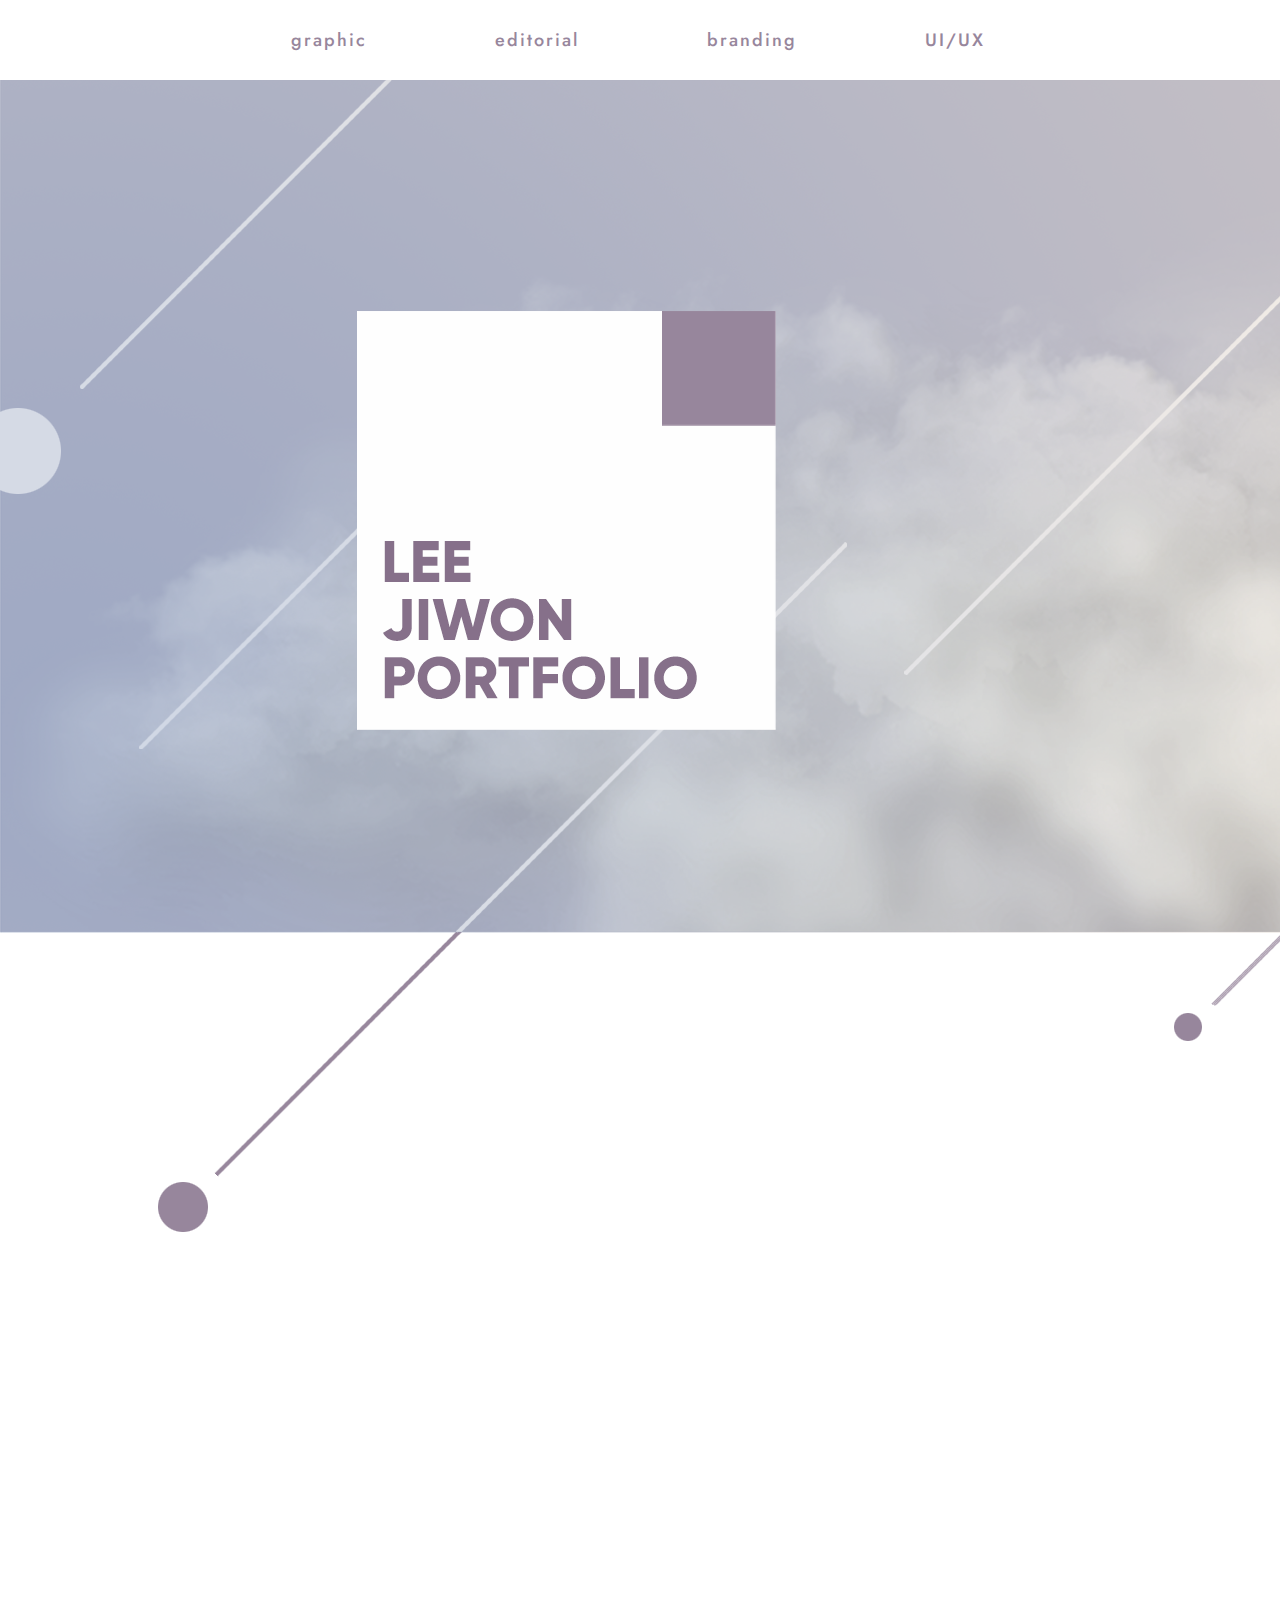
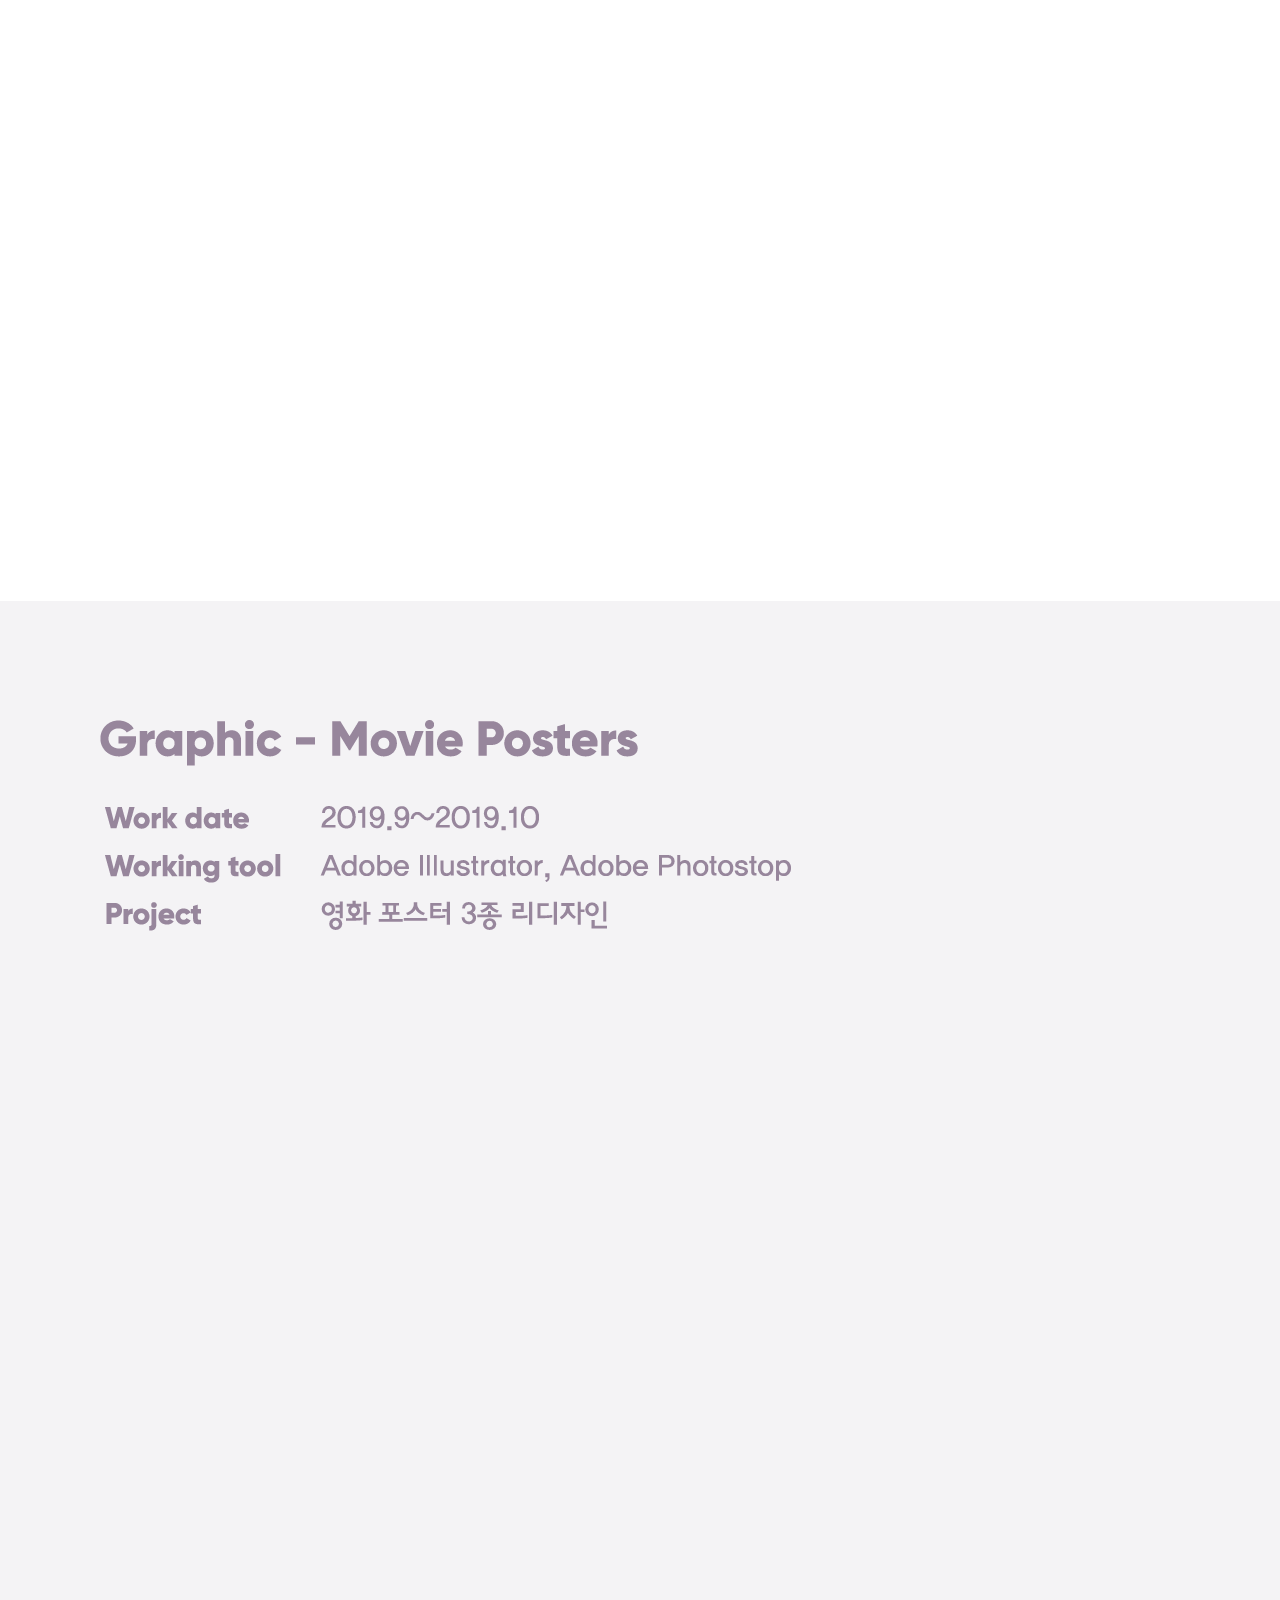
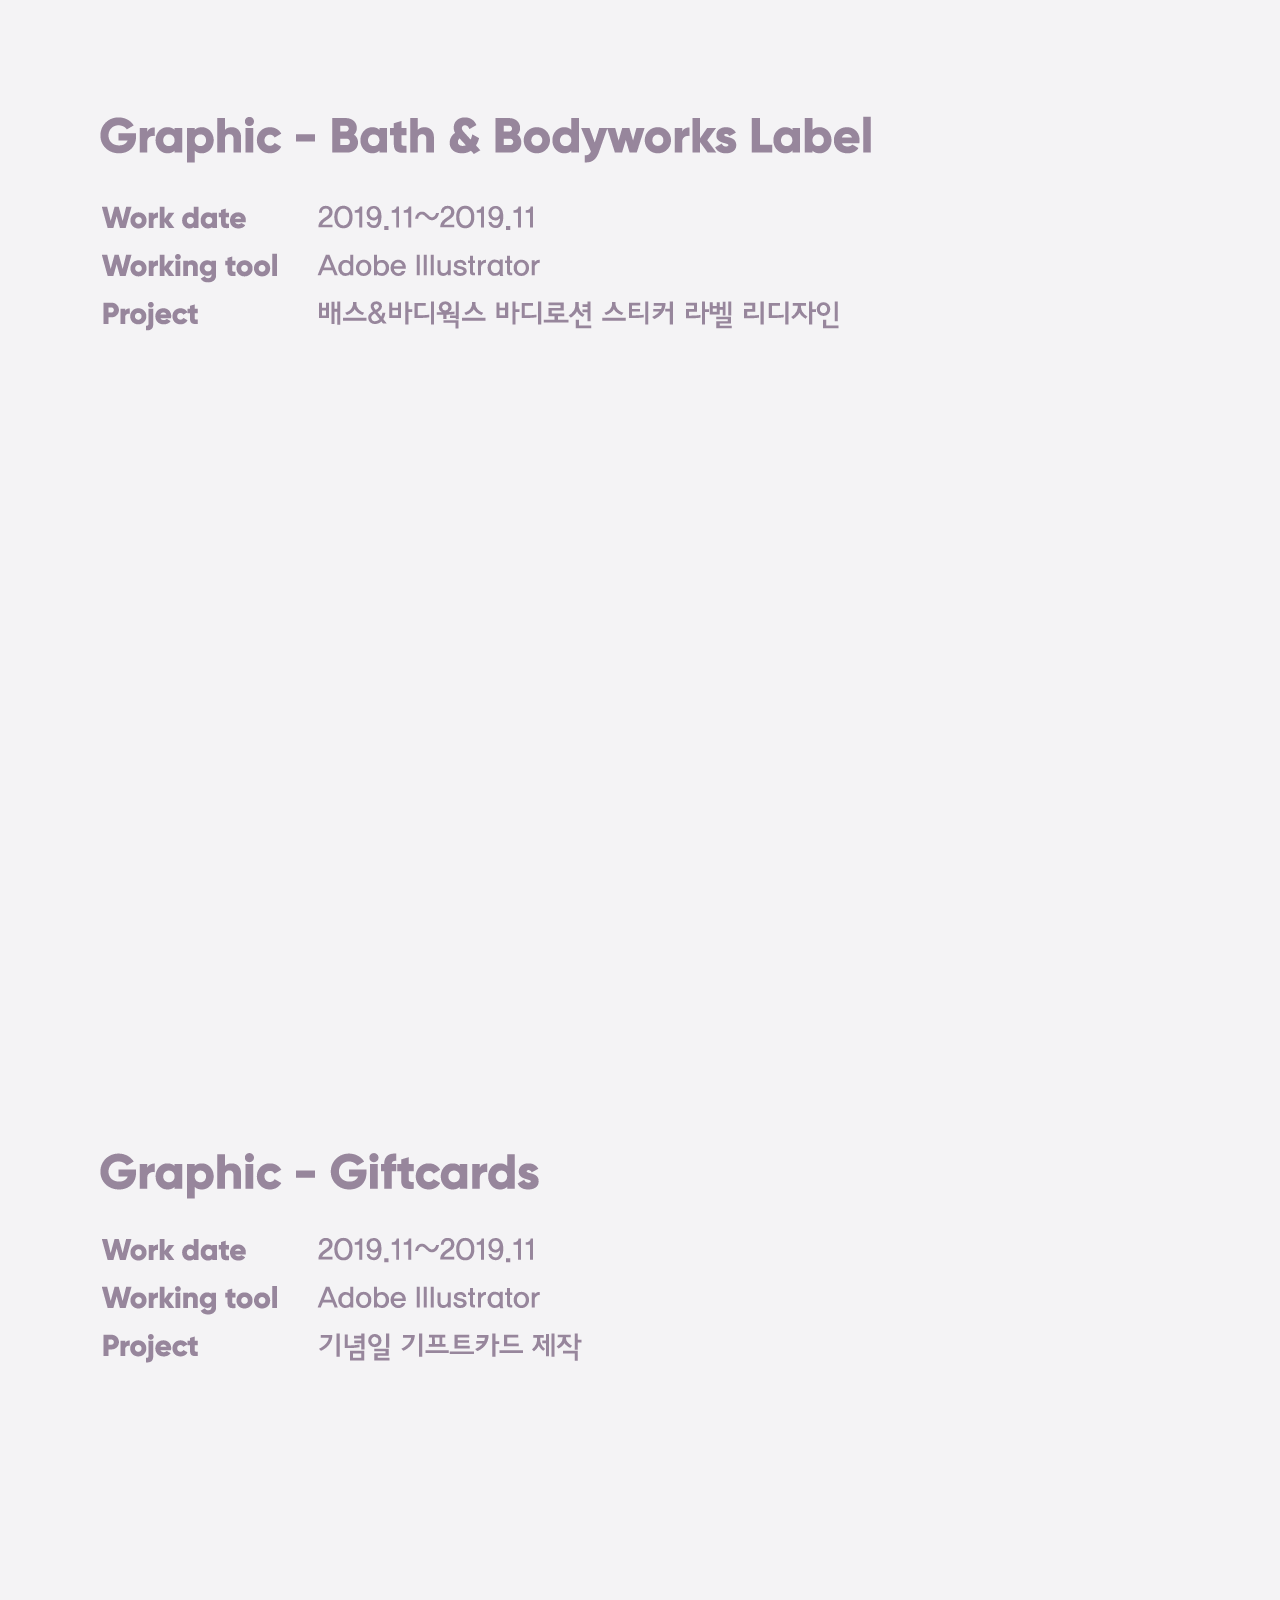
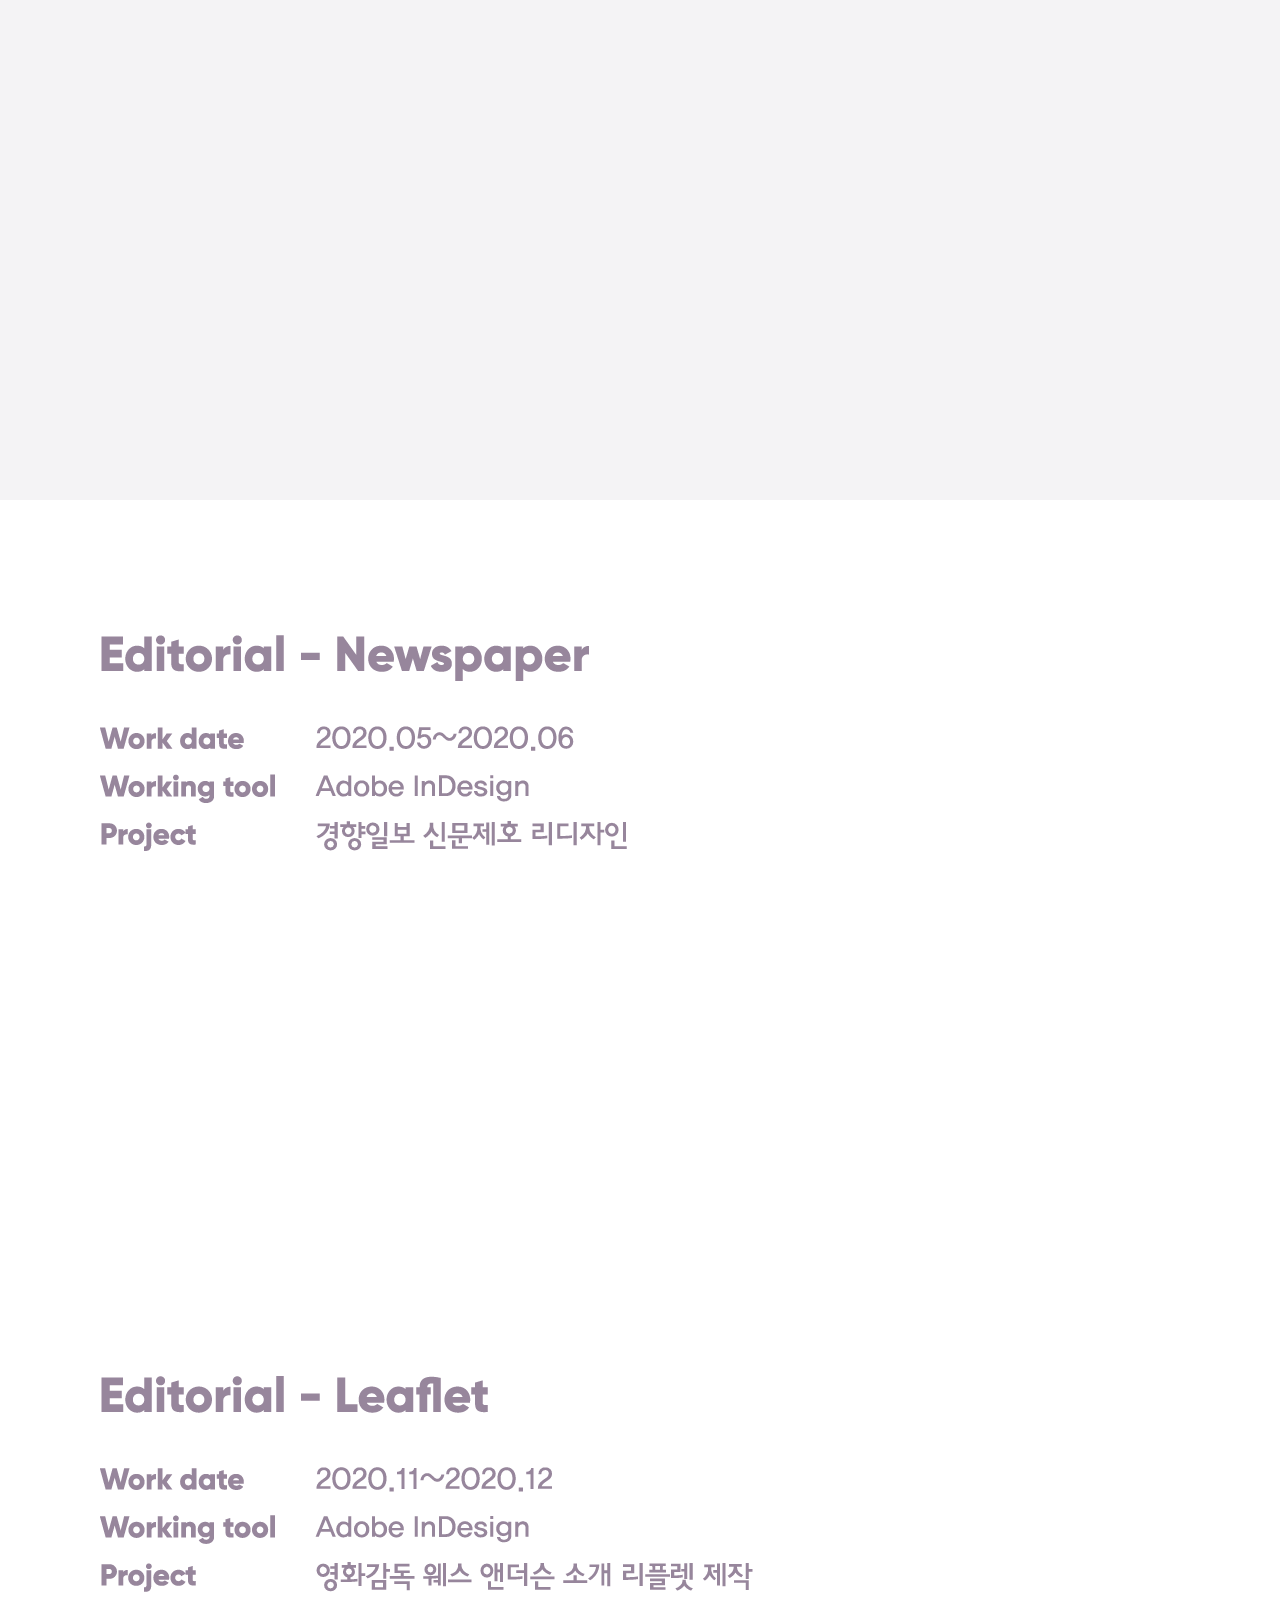
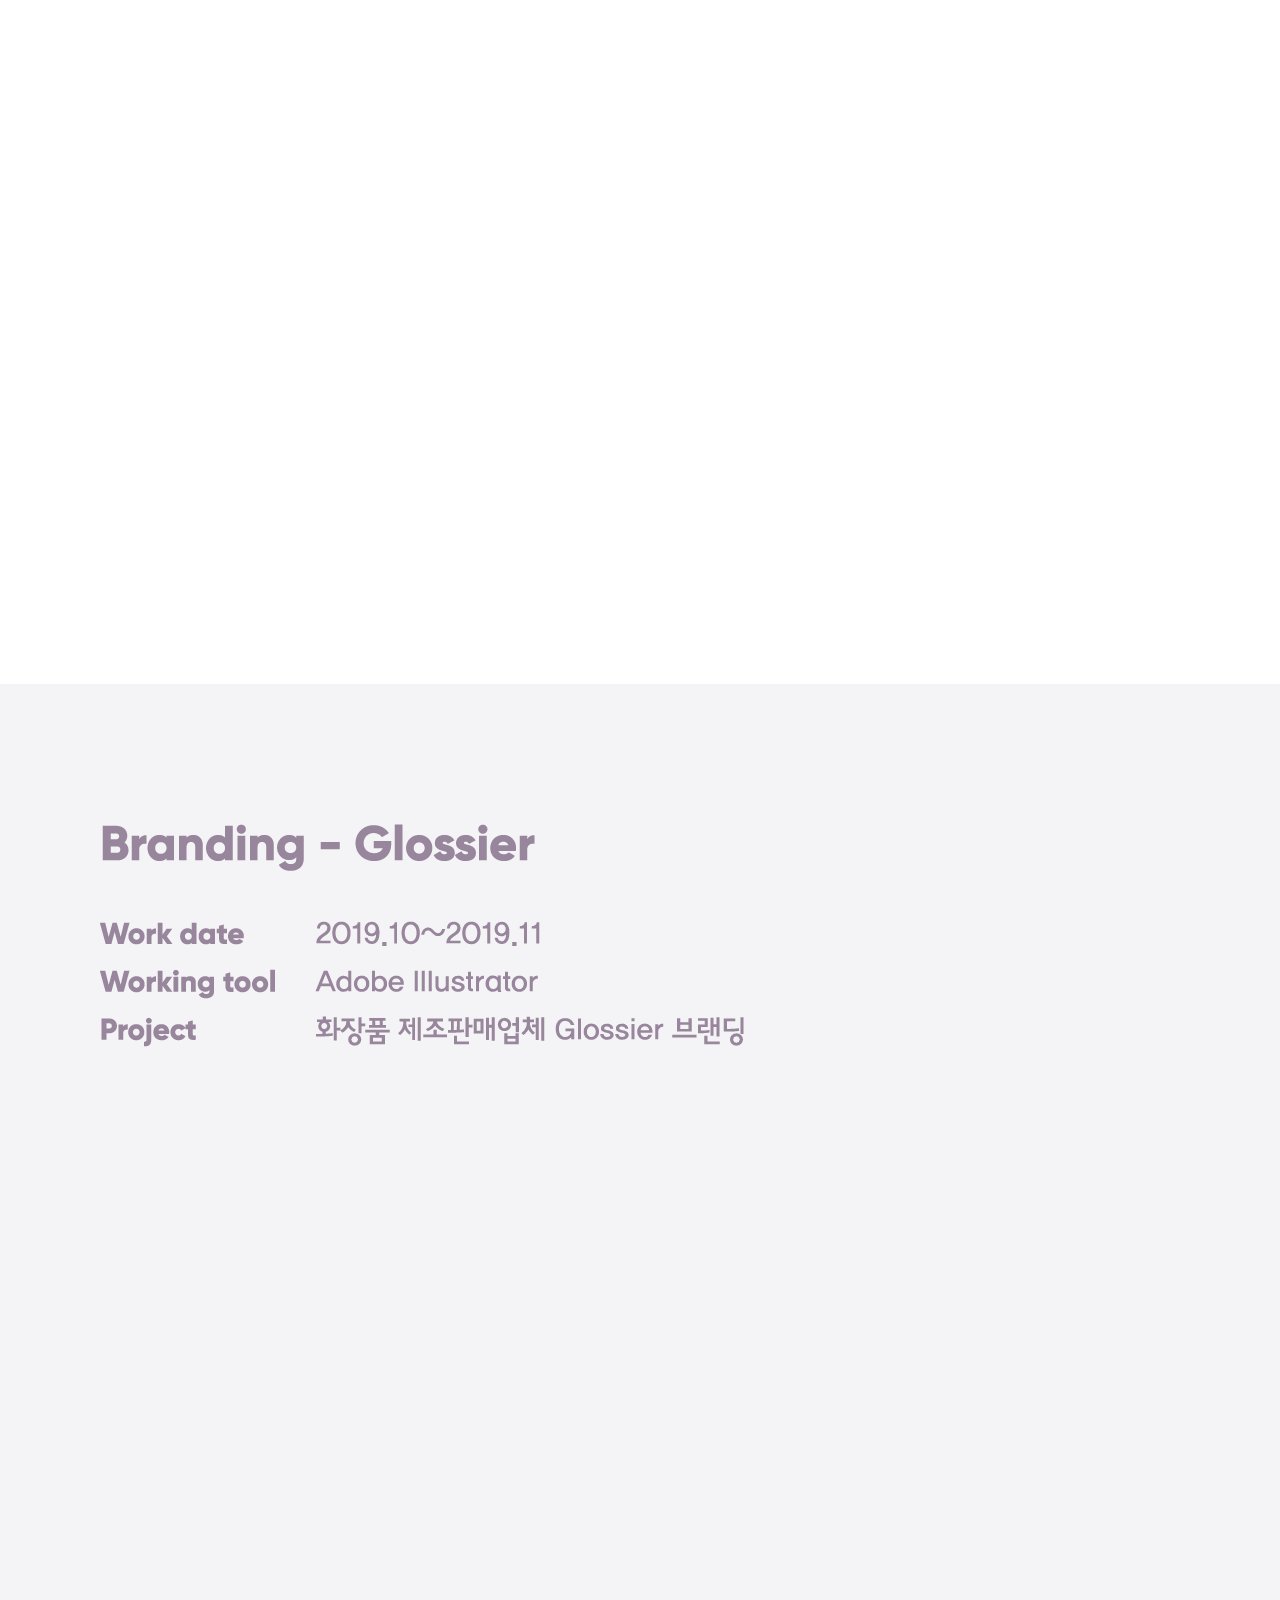
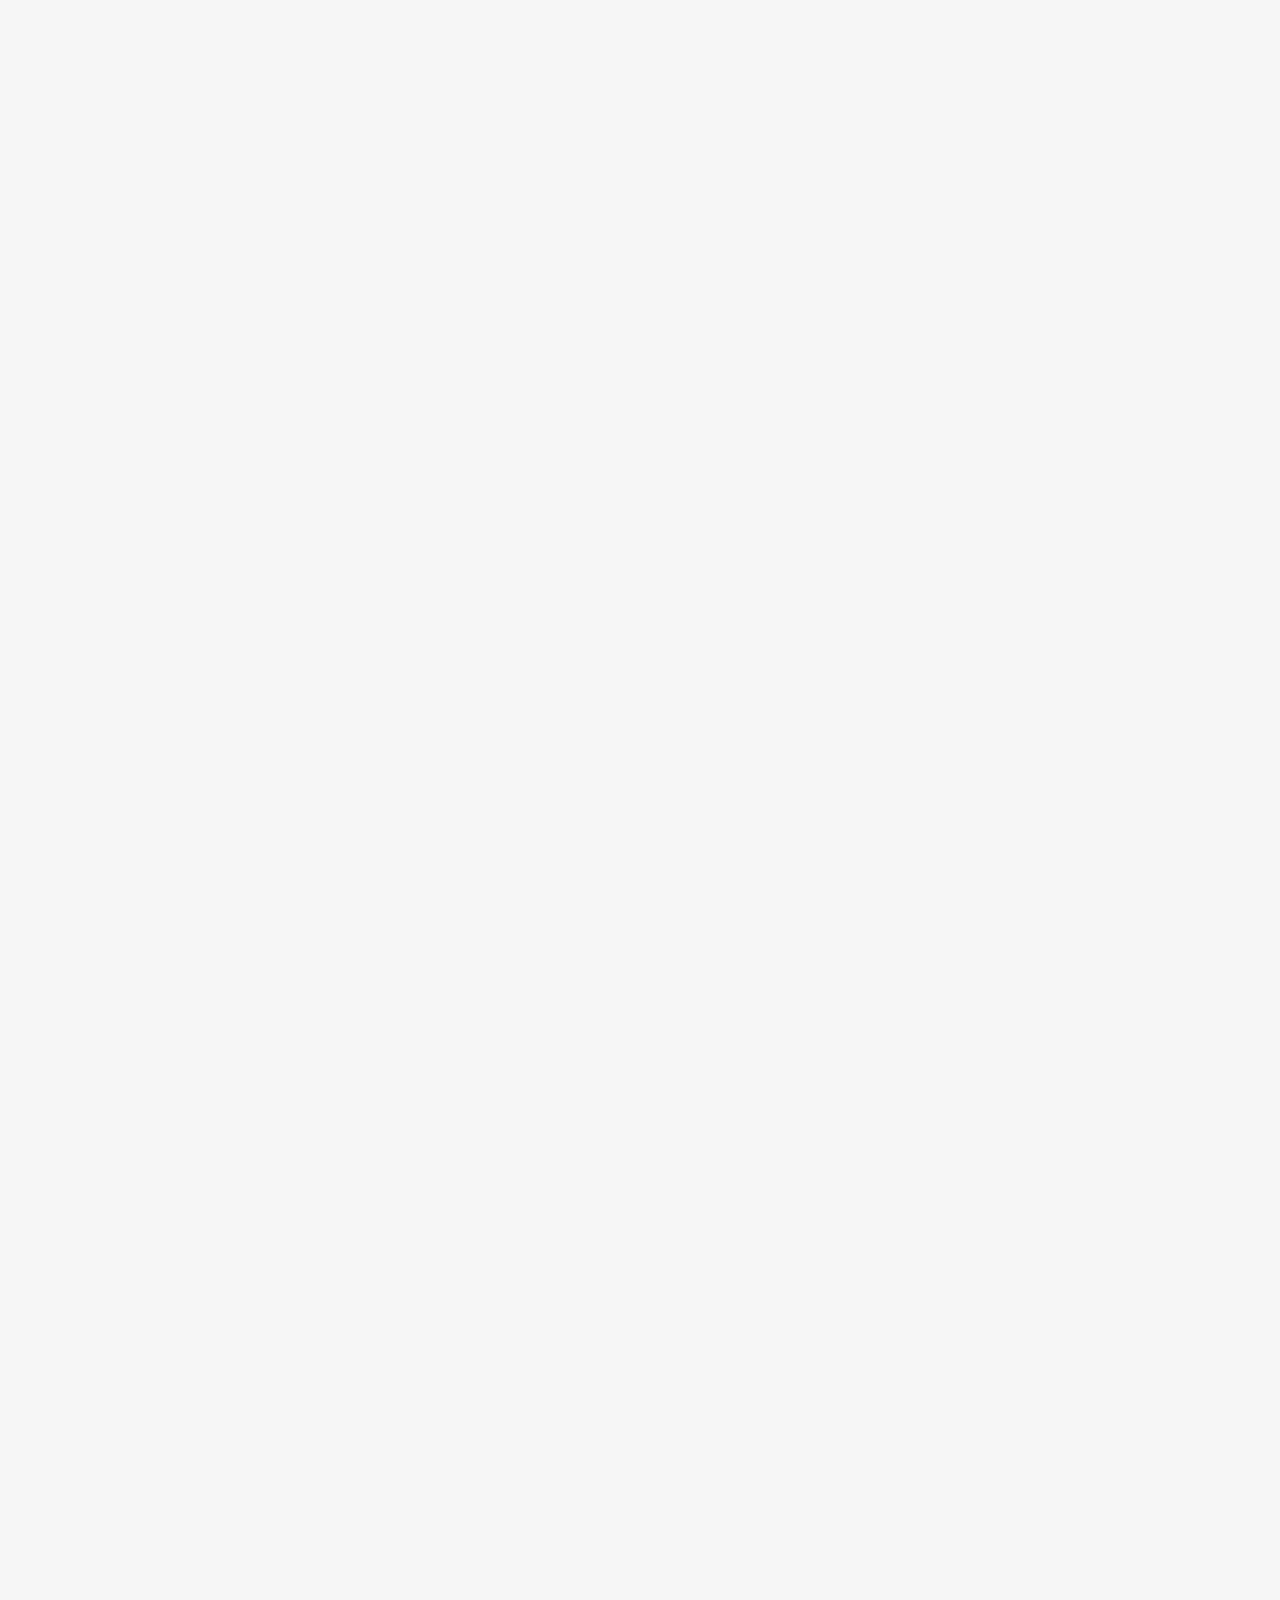
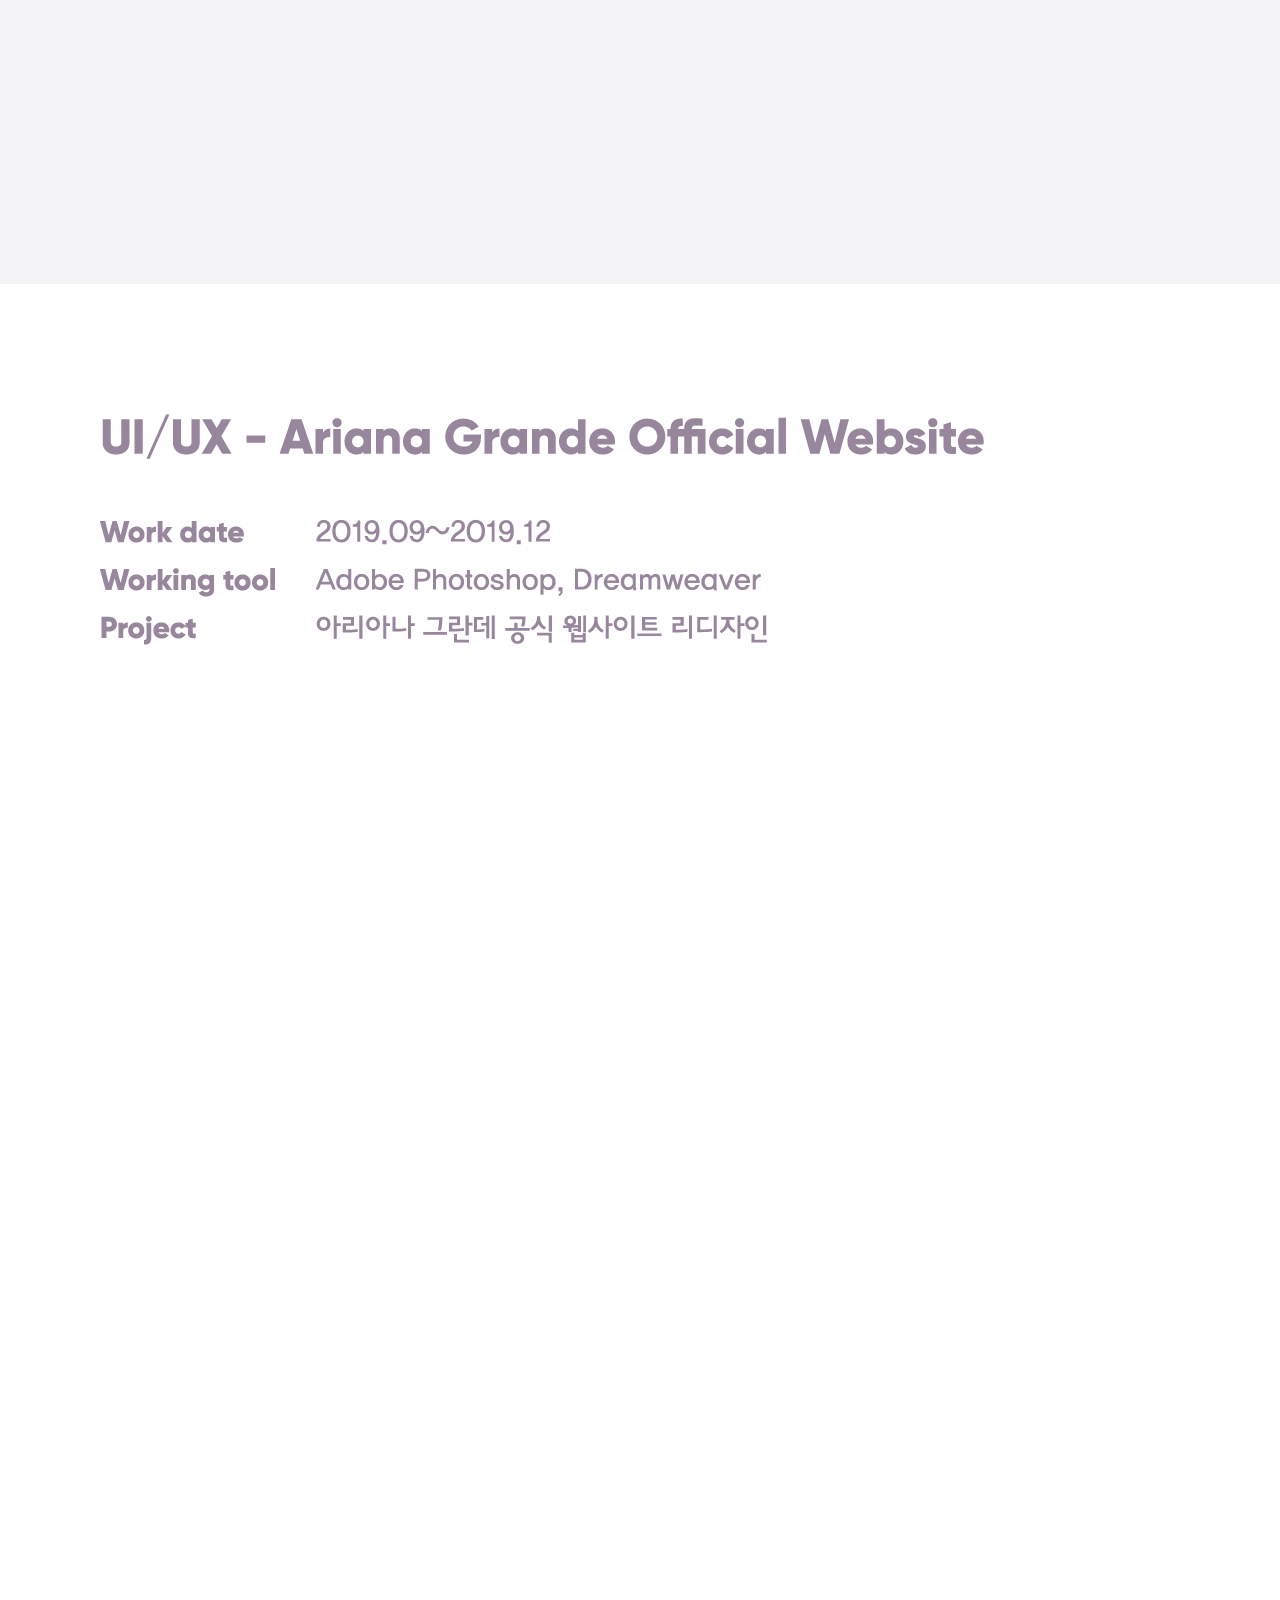
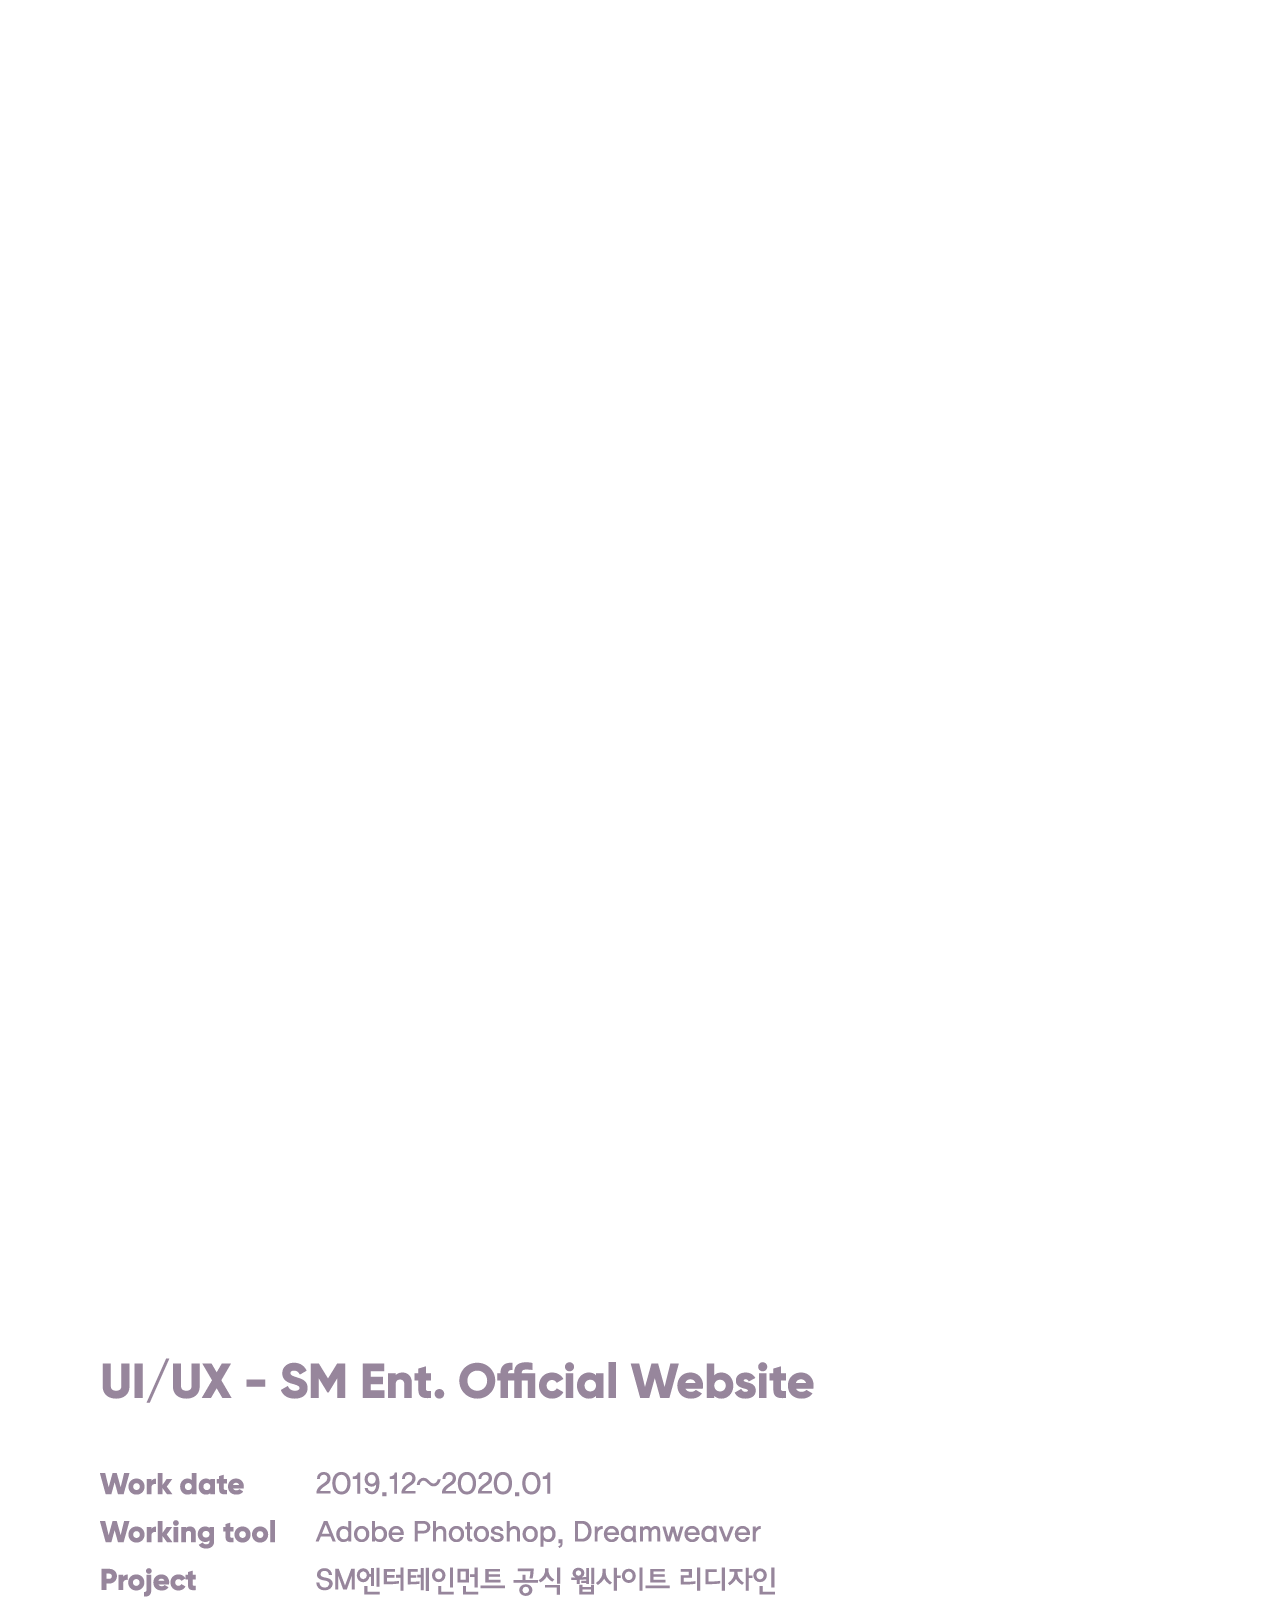
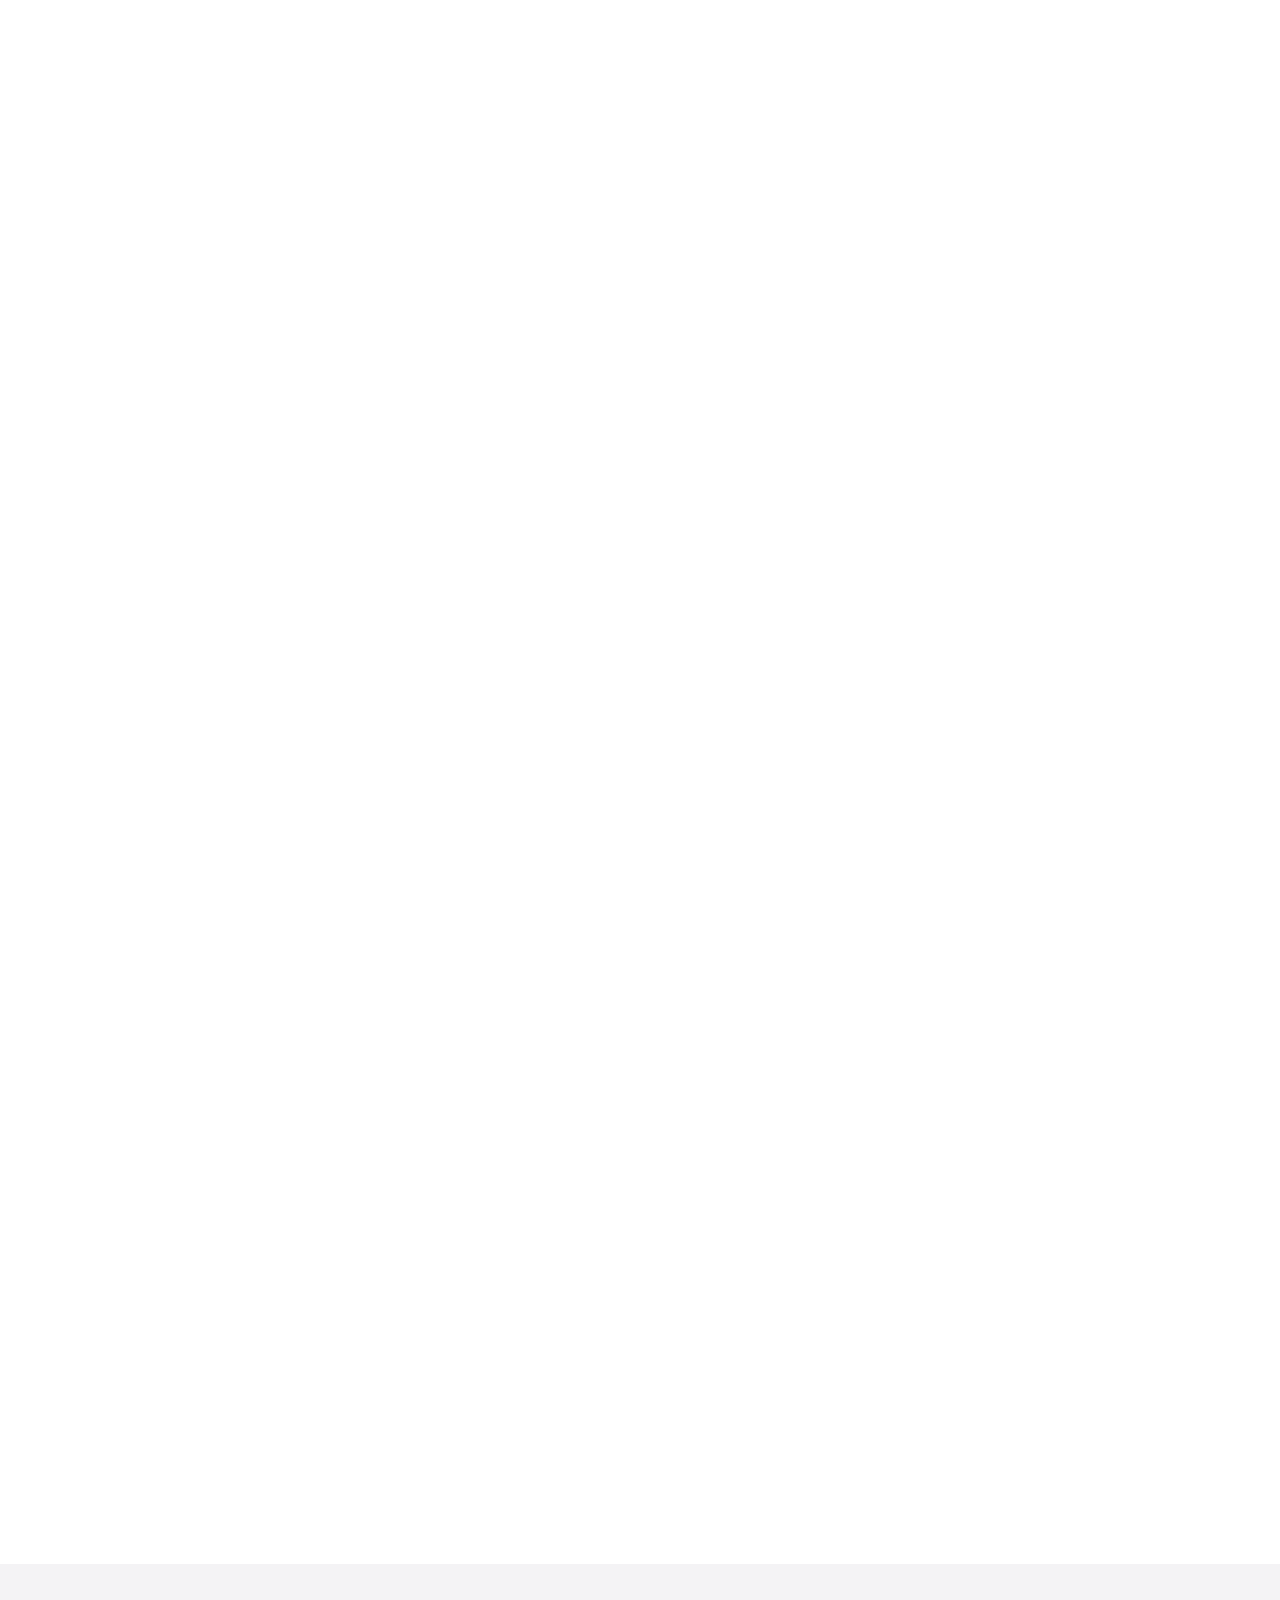
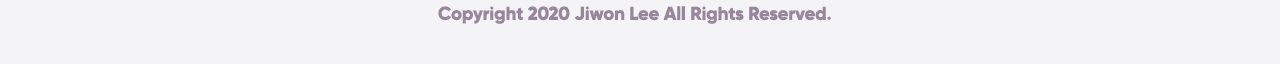
<file: index.html>
<!DOCTYPE html>
<html lang="ko" dir="ltr">
  <head>
    <meta charset="utf-8">
    <title>Portfolio</title>
    <link rel="stylesheet" href="css/style.css">
    <link rel="stylesheet" href="css/aos.css">
    <link href="https://fonts.googleapis.com/css2?family=Jost:wght@400;500&display=swap" rel="stylesheet">
  </head>
  <body>

    <header>
      <nav>
        <div class="menu">
          <ul>
            <li><a onclick="fnMove('1')">graphic</a></li>
            <li><a onclick="fnMove('2')">editorial</a></li>
            <li><a onclick="fnMove('3')">branding</a></li>
            <li><a onclick="fnMove('4')">UI/UX</a></li>
          </ul>
        </div>
      </nav>
    </header>

    <section>
      <!--키비주얼 부문-->
      <div class="keyvisual">
            <img src="img/keyvisual_bg.png" alt="lee jiwon portfolio">
          </div>
        </div>
      </div>

      <!--프로필 부문-->
      <div class="profile">
        <div class="profile_wrap">
          <div class="profile_01" data-aos="fade-up" data-aos-duration="1800"><img src="img/04_01_txt.png" alt="이름/연락처"></div>
          <div class="profile_02" data-aos="fade-up" data-aos-duration="1800"><img src="img/04_02_txt.png" alt="education"></div>
          <div class="profile_03" data-aos="fade-up" data-aos-duration="1800"><img src="img/04_03_txt.png" alt="works"></div>
        </div>
      </div>

      <!--포트폴리오 1-->
      <div class="pf_1" id="anchor1">
        <div class="pf_wrap">
          <div class="pf_movieposters"><img src="img/pf_movieposters.png" alt="영화 포스터"></div>
          <div class="movieposters"data-aos="fade" data-aos-duration="1100"><img src="img/movieposters.png" alt="영화 포스터"></div>
          <div class="pf_label"><img src="img/pf_label.png" alt="라벨 디자인"></div>
          <div class="label" data-aos="fade" data-aos-duration="1100"><img src="img/label.png" alt="라벨 디자인"></div>
          <div class="pf_giftcards"><img src="img/pf_giftcards.png" alt="이벤트 카드"></div>
          <div class="giftcards"data-aos="fade" data-aos-duration="1100"><img src="img/giftcards.png" alt="이벤트 카드"></div>
        </div>
      </div>

      <!--포트폴리오 2-->
      <div class="pf_2" id="anchor2">
        <div class="pf_wrap">
          <div class="pf_newspaper"><img src="img/pf_newspaper.png" alt="신문제호 디자인"></div>
          <div class="newspaper" data-aos="fade" data-aos-duration="1100"><img src="img/newspaper.png" alt="신문제호 디자인"></div>
          <div class="pf_leaflet"><img src="img/pf_leaflet.png" alt=""></div>
          <div class="leaflet" data-aos="fade" data-aos-duration="1100"><img src="img/leaflet.png" alt=""></div>
        </div>
      </div>

      <!--포트폴리오 3-->
      <div class="pf_3" id="anchor3">
        <div class="pf_wrap">
          <div class="pf_branding"><img src="img/pf_branding.png" alt=""></div>
          <div class="glossier1" data-aos="fade" data-aos-duration="1100"><img src="img/glossier1.png" alt=""></div>
          <div class="glossier2" data-aos="fade" data-aos-duration="1100"><img src="img/glossier2.png" alt=""></div>
          <div class="glossier3" data-aos="fade" data-aos-duration="1100"><img src="img/glossier3.png" alt=""></div>
        </div>
      </div>

      <!--포트폴리오 4-->
      <div class="pf_4" id="anchor4">
        <div class="pf_wrap">
          <div class="pf_uiux1"><img src="img/pf_uiux1.png" alt=""></div>
          <div class="arianagrande" data-aos="fade" data-aos-duration="1100"><img src="img/arianagrande.png" alt=""></div>
          <div class="pf_uiux2"><img src="img/pf_uiux2.png" alt=""></div>
          <div class="sment" data-aos="fade" data-aos-duration="1100"><img src="img/sment.png" alt=""></div>
      </div>
      </div>
    </section>

    <!--푸터 부문-->
    <footer>
      <div class="footer_wrap">
        <span class="footer_logo"><img src="img/footer.png" alt="footer"></span>

      </div>
    </footer>

    <!--스크롤 스크립트-->
    <script type="text/javascript" src="js/jquery-latest.js"></script>
    <script>
      function fnMove(seq){
        var offset = $("#anchor" + seq).offset();
        $('html,body').animate({scrollTop : offset.top}, 1200);
      }
    </script>

    <!--AOS 스크립트-->
    <script type="text/javascript" src="js/aos.js"></script>
    <script>
      AOS.init({
        easing: 'ease-in-out-sine'
      });
    </script>

  </body>
</html>
</file>
<file: css/style.css>
*{margin: 0;}
html{font-size: 10px;}
body{font-size: 1rem;}
a{text-decoration: none;}


header{width: 100%;height: 8rem;background-color: white;}
header > nav{width: 102.4rem;margin: auto;display: flex;justify-content: space-between;align-items: center;height: 8rem;}

header > nav > .menu{display: inline-block;}
header > nav > .menu > ul{list-style: none;}
header > nav > .menu > ul > li{float: left;margin: 0rem 0.5rem;}
header > nav > .menu > ul > li > a{color: #97869c;font-family: 'Jost', sans-serif;font-size: 1.8rem;font-weight: 500;letter-spacing: 0.2rem;margin-left: 11.8rem;}
header > nav > .menu > ul > li > a:hover{color: #5e4c63;}

section > .keyvisual{background-image: url('../img/keyvisual_bg.png');height: 70rem;}


section > .profile{background-color: #ffffff;height: 142rem;}
section > .profile > .profile_wrap{margin: auto;width: 120rem;}
section > .profile > .profile_wrap > .profile_01{padding-top: 30rem;}
section > .profile > .profile_wrap > .profile_02{margin-top: 7.0rem;}
section > .profile > .profile_wrap > .profile_03{margin-top: 7.2rem;}


/*--portfolio 1--*/
section > .pf_1{background-color: #f4f3f5;height: 380rem;}
section > .pf_1 > .pf_wrap{margin: auto;width: 140.0rem;text-align: left;}
section > .pf_1 > .pf_wrap > .pf_movieposters{padding-top: 12rem;margin-left: 10rem;}
section > .pf_1 > .pf_wrap > .movieposters{padding-top: 5rem;margin-top: 3rem;margin-left: 10rem;}

section > .pf_1{background-color: #f4f3f5;height: 110.0rem;}
section > .pf_1 > .pf_wrap{margin: auto;width: 140.0rem;text-align: left;}
section > .pf_1 > .pf_wrap > .pf_label{padding-top: 15rem;margin-left: 10rem;}
section > .pf_1 > .pf_wrap > .label{padding-top: 5rem;margin-top: 3rem;margin-left: 52rem;}

section > .pf_1{background-color: #f4f3f5;height: 310rem;}
section > .pf_1 > .pf_wrap{margin: auto;width: 140.0rem;text-align: left;}
section > .pf_1 > .pf_wrap > .pf_giftcards{padding-top: 15rem;margin-left: 10rem;}
section > .pf_1 > .pf_wrap > .giftcards{padding-top: 5rem;margin-top: 3rem;margin-left: 32rem;}


/*--portfolio 2--*/
section > .pf_2{background-color: #ffffff;height: 220.0rem;}
section > .pf_2 > .pf_wrap{margin: auto;width: 140.0rem;text-align: left;}
section > .pf_2 > .pf_wrap > .pf_newspaper{padding-top: 13.5rem;margin-left: 10rem;}
section > .pf_2 > .pf_wrap > .newspaper{padding-top: 5rem;margin-top: 3rem;margin-left: 10rem;}

section > .pf_2{background-color: #ffffff;height: 178.4rem;}
section > .pf_2 > .pf_wrap{margin: auto;width: 140.0rem;text-align: left;}
section > .pf_2 > .pf_wrap > .pf_leaflet{padding-top: 15rem;margin-left: 10rem;}
section > .pf_2 > .pf_wrap > .leaflet{padding-top: 5rem;margin-top: 3rem;margin-left: 10rem;}


/*--portfolio 3--*/
section > .pf_3{background-color: #f4f3f5;height: 280.0rem;}
section > .pf_3 > .pf_wrap{margin: auto;width: 140.0rem;text-align: left;}
section > .pf_3 > .pf_wrap > .pf_branding{padding-top: 14rem;margin-left: 10rem;}
section > .pf_3 > .pf_wrap > .glossier1{padding-top: 13rem;margin-left: 10rem;}
section > .pf_3 > .pf_wrap > .glossier2{padding-top: 10.6rem;margin-left: 14.4rem;}
section > .pf_3 > .pf_wrap > .glossier3{padding-top: 10.6rem;margin-left: 32rem;}


/*--portfolio 4--*/
section > .pf_4{background-color: #ffffff;height: 448rem;}
section > .pf_4 > .pf_wrap{margin: auto;width: 140.0rem;text-align: left;}
section > .pf_4 > .pf_wrap > .pf_uiux1{padding-top: 13rem;margin-left: 10rem;}
section > .pf_4 > .pf_wrap > .arianagrande{margin-top: 10rem;margin-left: 10rem;}
section > .pf_4 > .pf_wrap > .pf_uiux2{padding-top: 15rem;margin-left: 10rem;}
section > .pf_4 > .pf_wrap > .sment{margin-top: 10rem;margin-left: 10rem;}



footer{background-color: #f4f3f5;height: 10rem;}
footer > .footer_wrap{margin: auto;width: 102.4rem;}
footer > .footer_wrap > .footer_logo{float: left;padding-top: 4.2rem;margin-left: 31rem;}
</file>
